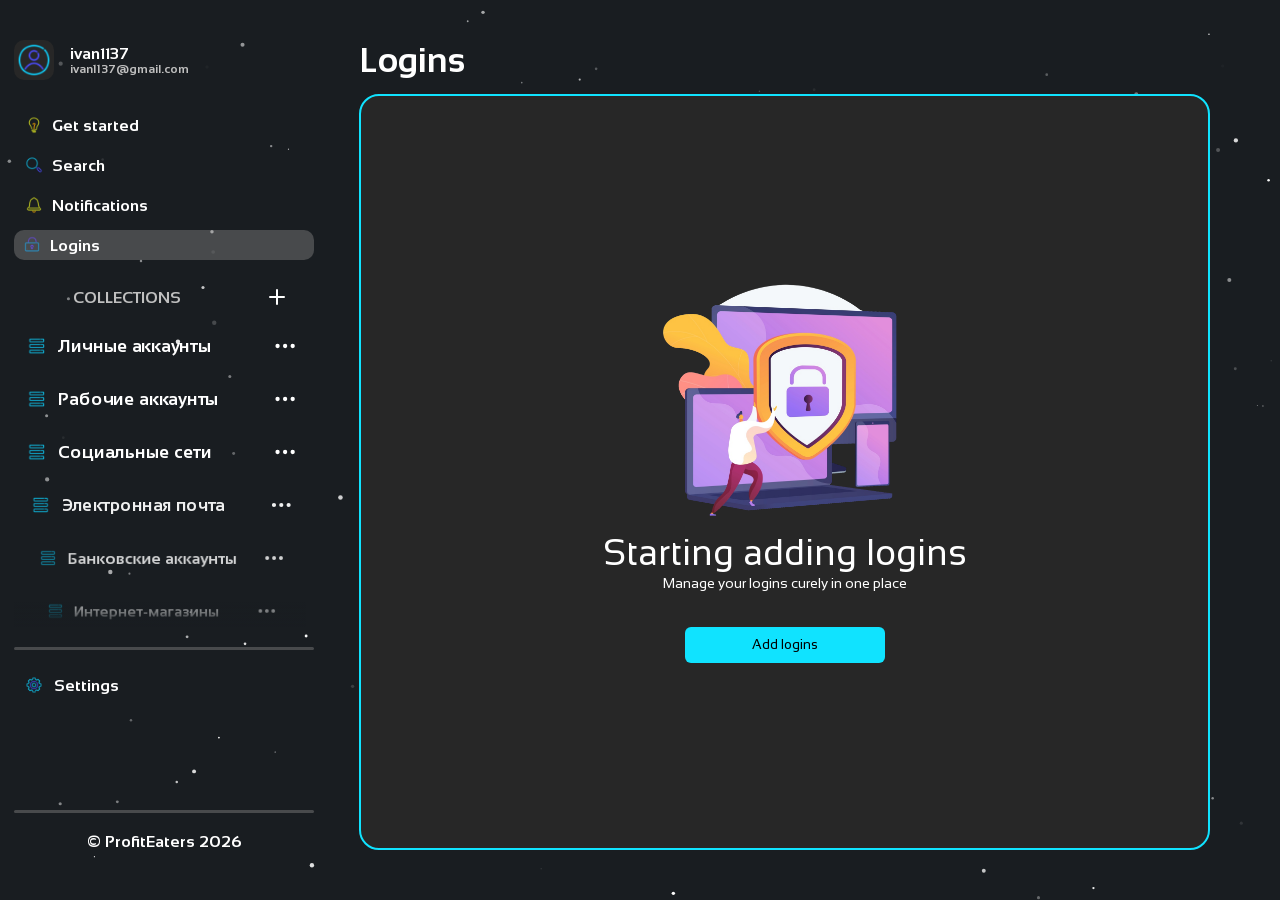
<file: src/index.html>
<!DOCTYPE html>
<html lang="en">
<head>
  <meta charset="UTF-8">
  <meta name="viewport" content="width=device-width, initial-scale=1.0">
  <script type="module" src="./js/components/main/main.js"></script>
  <script src="./js/components/main/stars.js" defer></script>
  <link rel="preconnect" href="https://fonts.googleapis.com">
  <link rel="preconnect" href="https://fonts.gstatic.com" crossorigin>
  <link href="https://fonts.googleapis.com/css2?family=Bricolage+Grotesque:opsz,wght@12..96,200..800&family=Exo+2:ital,wght@0,100..900;1,100..900&family=Google+Sans:ital,opsz,wght@0,17..18,400..700;1,17..18,400..700&family=Pacifico&family=Sansation:ital,wght@0,300;0,400;0,700;1,300;1,400;1,700&family=Space+Mono:ital,wght@0,400;0,700;1,400;1,700&family=Valley+Sans:ital,wght@0,100..900;1,100..900&display=swap" rel="stylesheet">
  <link rel="stylesheet" href="./styles/styles.css">
  <link rel="stylesheet" href="./pages/main/main.css">
  <link rel="stylesheet" href="./pages/main/sidebar.css">
  <link rel="stylesheet" href="./pages/main/work_place.css">
  <title>ProfitPassManager</title>
</head>
<body>
  <main class="main_container">
    <canvas id="stars_canvas"></canvas>

    <section class="sidebar">
      <section class="main_data">
        <a class="account_data" href="./pages/auth/auth.html">
          <div class="user_image">
            <img data-img="" src="./assets/images/user.png" alt="">
          </div>
          <div class="user_title">
            <p data-user="user.name" class="user_name">ivan1137</p>
            <p data-user="user.email" class="user_email">ivan1137@gmail.com</p>
          </div>
        </a>

        <section class="funtional_btn">
          <a class="func tab_btn btn_effects">
            <img src="./assets/images/start.png" alt="">
            <span>Get started</span>
          </a>
          <a class="func tab_btn btn_effects">
            <img src="./assets/images/search.png" alt="">
            <span>Search</span>
          </a>
          <a class="func tab_btn btn_effects">
            <img src="./assets/images/notifications.png" alt="">
            <span>Notifications</span>
          </a>
          <a id="active" class="func tab_btn btn_effects active">
            <img src="./assets/images/login.png" alt="">
            <span>Logins</span>
          </a>
        </section>

        <section class="collections">
          <div class="collection_title_block">
            <span class="collection_title">COLLECTIONS</span>
            <button>
              <svg 
                xmlns="http://www.w3.org/2000/svg"
                width="24" height="24" viewBox="0 0 24 24"
                fill="none"
                stroke="currentColor" stroke-width="2" stroke-linecap="round" stroke-linejoin="round"
                class="collection_title_icon"
              >
                <path d="M5 12h14"/>
                <path d="M12 5v14"/>
              </svg>
            </button>
          </div>
          <nav>
            <div class="collections_list">
              <ul id="collections_navigation" class="collections_navigation">
              </ul>
            </div>
          </nav>
        </section>

        <div class="settings_line"></div>

        <section class="settings_btn">
          <a class="tab_btn btn_effects">
            <img src="./assets/images/settings.png" alt="">
            <span>Settings</span>
          </a>
        </section>
      </section>

      <footer class="footer">
        <div class="settings_line"></div>
        <span>© ProfitEaters 2026</span>  
      </footer>
    </section>


    <section class="work_place">
      <header class="header">Logins</header>
      <div class="main">
        <img src="./assets/images/add_login.png" alt="" class="main_image">
        <div class="main_text">
          <span class="main_h1">Starting adding logins</span>
          <span class="main_h2">Manage your logins curely in one place</span>
        </div>
        <div class="main_button_container">
          <button class="add_button">Add logins</button>
        </div>
      </div>
    </section>
  </main>
</body>
</html>
</file>
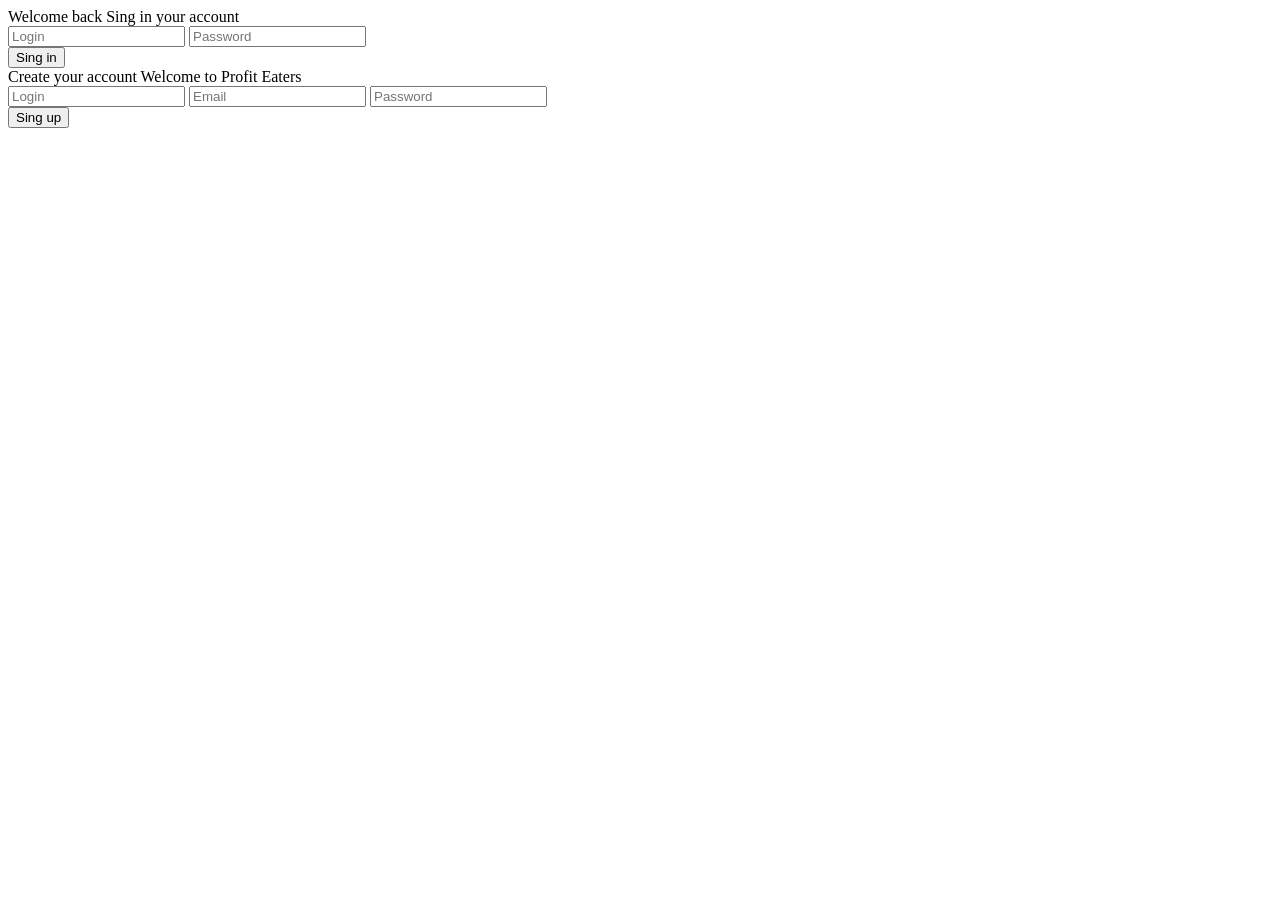
<file: html/auth.html>
<!DOCTYPE html>
<html lang="en">
<head>
  <meta charset="UTF-8">
  <meta name="viewport" content="width=device-width, initial-scale=1.0">
  <title>Authorization</title>
</head>
<body>
  <main class="auth_container">

    <section class="login_form">
      <div class="login_container">
        <div class="login_text">
          <span>Welcome back</span>
          <span>Sing in your account</span>
        </div>
        <form action="">
          <div class="login_inputs">
            <input type="text" placeholder="Login">
            <input type="password" placeholder="Password">
          </div>
          <button class="login_btn">Sing in</button>
        </form>
      </div>
    </section>

    <section class="register_form">
      <div class="register_container">
        <div class="register_text">
          <span>Create your account</span>
          <span>Welcome to Profit Eaters</span>
        </div>
        <form action="">
          <div class="register_inputs">
            <input type="text" placeholder="Login">
            <input type="email" placeholder="Email">
            <input type="password" placeholder="Password">
          </div>
          <button class="register_btn">Sing up</button>
        </form>
      </div>
    </section>

  </main>
</body>
</html>
</file>
<file: src/styles/styles.css>
* {
  -webkit-box-sizing: border-box;
          box-sizing: border-box;
  margin: 0;
  padding: 0;
  font-family: "Sansation", sans-serif;
}
</file>
<file: src/pages/main/main.css>
body {
  color: #FFFFFF;
}

.main_container {
  margin: 0;
  padding: 40px 70px 50px 14px;
  display: -webkit-box;
  display: -ms-flexbox;
  display: flex;
  -webkit-box-orient: horizontal;
  -webkit-box-direction: normal;
      -ms-flex-direction: row;
          flex-direction: row;
  width: 100%;
  height: 100vh;
  height: 100dvh;
  gap: 45px;
  overflow: hidden;
  background: #191D21;
}
.main_container #stars_canvas {
  position: absolute;
  top: 0;
  left: 0;
  width: 100%;
  height: 100%;
  z-index: 0;
  pointer-events: none;
}
.main_container a {
  cursor: pointer;
  text-decoration: none;
  color: #FFFFFF;
  -webkit-user-drag: none;
}
.main_container * {
  z-index: 1;
}
</file>
<file: src/pages/main/sidebar.css>
.sidebar {
  display: -webkit-box;
  display: -ms-flexbox;
  display: flex;
  -webkit-box-orient: vertical;
  -webkit-box-direction: normal;
      -ms-flex-direction: column;
          flex-direction: column;
  -webkit-box-pack: justify;
      -ms-flex-pack: justify;
          justify-content: space-between;
  -webkit-box-flex: 0;
      -ms-flex: 0 0 300px;
          flex: 0 0 300px;
  min-height: 0;
  font-weight: bold;
}
.sidebar .main_data {
  display: -webkit-box;
  display: -ms-flexbox;
  display: flex;
  -webkit-box-orient: vertical;
  -webkit-box-direction: normal;
      -ms-flex-direction: column;
          flex-direction: column;
}
.sidebar .main_data .account_data {
  display: -webkit-box;
  display: -ms-flexbox;
  display: flex;
  -webkit-box-orient: horizontal;
  -webkit-box-direction: normal;
      -ms-flex-direction: row;
          flex-direction: row;
  -webkit-box-pack: start;
      -ms-flex-pack: start;
          justify-content: start;
  -webkit-box-align: center;
      -ms-flex-align: center;
          align-items: center;
  gap: 16px;
  margin-bottom: 30px;
}
.sidebar .main_data .account_data .user_image {
  display: -webkit-box;
  display: -ms-flexbox;
  display: flex;
  -webkit-box-flex: 0;
      -ms-flex: 0 0 40px;
          flex: 0 0 40px;
  width: 40px;
  height: 40px;
  border-radius: 10px;
  background-color: #272727;
}
.sidebar .main_data .account_data .user_title .user_email {
  font-size: 12px;
  color: #C0C0C0;
}
.sidebar .main_data .funtional_btn {
  display: -webkit-box;
  display: -ms-flexbox;
  display: flex;
  -webkit-box-orient: vertical;
  -webkit-box-direction: normal;
      -ms-flex-direction: column;
          flex-direction: column;
  gap: 10px;
  margin-bottom: 25px;
}
.sidebar .main_data .funtional_btn .func {
  display: -webkit-box;
  display: -ms-flexbox;
  display: flex;
  -webkit-box-orient: horizontal;
  -webkit-box-direction: normal;
      -ms-flex-direction: row;
          flex-direction: row;
  -webkit-box-align: center;
      -ms-flex-align: center;
          align-items: center;
  min-height: 30px;
  height: auto;
  padding-left: 8px;
  gap: 8px;
}
.sidebar .main_data .funtional_btn .func.active {
  background: rgba(124, 124, 124, 0.4784313725);
  border-radius: 10px;
  border: none;
}
.sidebar .main_data .funtional_btn .func img {
  width: 20px;
  height: 20px;
  -ms-flex-negative: 0;
      flex-shrink: 0;
}
.sidebar .main_data .collections {
  width: 100%;
  min-width: 0;
}
.sidebar .main_data .collections button {
  display: -webkit-box;
  display: -ms-flexbox;
  display: flex;
  -webkit-box-pack: center;
      -ms-flex-pack: center;
          justify-content: center;
  -webkit-box-align: center;
      -ms-flex-align: center;
          align-items: center;
  background-color: transparent;
  border: none;
  line-height: 1;
}
.sidebar .main_data .collections .collection_title_block {
  display: -webkit-box;
  display: -ms-flexbox;
  display: flex;
  -webkit-box-orient: horizontal;
  -webkit-box-direction: normal;
      -ms-flex-direction: row;
          flex-direction: row;
  -webkit-box-pack: center;
      -ms-flex-pack: center;
          justify-content: center;
  -webkit-box-align: center;
      -ms-flex-align: center;
          align-items: center;
  gap: 25px;
  margin-bottom: 18px;
  padding-right: 25px;
}
.sidebar .main_data .collections .collection_title_block .collection_title {
  display: -webkit-box;
  display: -ms-flexbox;
  display: flex;
  -webkit-box-pack: center;
      -ms-flex-pack: center;
          justify-content: center;
  -webkit-box-flex: 1;
      -ms-flex: 1;
          flex: 1;
  color: #C0C0C0;
}
.sidebar .main_data .collections .collection_title_block .collection_title_icon {
  color: #FFFFFF;
}
.sidebar .main_data .collections .collection_title_block button {
  cursor: pointer;
}
.sidebar .main_data .collections .collection_title_block button img {
  width: 20px;
  height: 20px;
}
.sidebar .main_data .collections .collections_list {
  position: relative;
  min-height: 0;
}
.sidebar .main_data .collections .collections_list::before, .sidebar .main_data .collections .collections_list::after {
  content: "";
  position: absolute;
  left: 0;
  right: 8px;
  height: 25px;
  z-index: 2;
  pointer-events: none;
  opacity: 0;
  -webkit-transition: opacity 0.2s ease;
  transition: opacity 0.2s ease;
}
.sidebar .main_data .collections .collections_list::before {
  top: 0;
  background: -webkit-gradient(linear, left top, left bottom, from(#191D21), to(transparent));
  background: linear-gradient(to bottom, #191D21, transparent);
}
.sidebar .main_data .collections .collections_list::after {
  bottom: 0;
  background: -webkit-gradient(linear, left bottom, left top, from(#191D21), to(transparent));
  background: linear-gradient(to top, #191D21, transparent);
}
.sidebar .main_data .collections .collections_list.has-content-above::before {
  opacity: 1;
}
.sidebar .main_data .collections .collections_list.has-content-below::after {
  opacity: 1;
}
.sidebar .main_data .collections .collections_navigation {
  display: -webkit-box;
  display: -ms-flexbox;
  display: flex;
  -webkit-box-orient: vertical;
  -webkit-box-direction: normal;
      -ms-flex-direction: column;
          flex-direction: column;
  padding: 0 12px 15px 8px;
  max-height: 300px;
  overflow-y: auto;
  overflow-x: hidden;
  gap: 15px;
  list-style: none;
}
.sidebar .main_data .collections .collections_navigation::-webkit-scrollbar {
  width: 8px;
}
.sidebar .main_data .collections .collections_navigation::-webkit-scrollbar-track {
  background: #191D21;
}
.sidebar .main_data .collections .collections_navigation::-webkit-scrollbar-thumb {
  background: #10e3ff;
  border-radius: 10px;
}
.sidebar .main_data .collections .collections_navigation::-webkit-scrollbar-thumb:hover {
  background: rgba(16, 227, 255, 0.9607843137);
}
.sidebar .main_data .collections .collections_navigation::-webkit-scrollbar-button {
  display: none;
  width: 0;
  height: 0;
}
.sidebar .main_data .collections .collections_navigation li {
  display: -webkit-box;
  display: -ms-flexbox;
  display: flex;
  -webkit-box-pack: start;
      -ms-flex-pack: start;
          justify-content: start;
  -webkit-box-align: center;
      -ms-flex-align: center;
          align-items: center;
  padding: 5px 12px;
}
.sidebar .main_data .collections .collections_navigation li.is-centered {
  -webkit-filter: drop-shadow(0 2px 5px #101010);
          filter: drop-shadow(0 2px 5px #101010);
}
.sidebar .main_data .collections .collections_navigation li.active {
  background: rgba(124, 124, 124, 0.4784313725);
  border: none;
  border-radius: 10px;
}
.sidebar .main_data .collections .collections_navigation li .collection_content {
  display: -webkit-box;
  display: -ms-flexbox;
  display: flex;
  -webkit-box-orient: horizontal;
  -webkit-box-direction: normal;
      -ms-flex-direction: row;
          flex-direction: row;
  -webkit-box-pack: justify;
      -ms-flex-pack: justify;
          justify-content: space-between;
  -webkit-box-align: center;
      -ms-flex-align: center;
          align-items: center;
  width: 100%;
  gap: 10px;
  -webkit-transform: scale(var(--item-scale, 0.9));
          transform: scale(var(--item-scale, 0.9));
  opacity: var(--item-opacity, 0.7);
  -webkit-transition: opacity 0.12s ease-out, -webkit-transform 0.12s ease-out;
  transition: opacity 0.12s ease-out, -webkit-transform 0.12s ease-out;
  transition: transform 0.12s ease-out, opacity 0.12s ease-out;
  transition: transform 0.12s ease-out, opacity 0.12s ease-out, -webkit-transform 0.12s ease-out;
  -webkit-transform-origin: center center;
          transform-origin: center center;
  will-change: transform;
}
.sidebar .main_data .collections .collections_navigation li .collection_content .collection_a {
  display: -webkit-box;
  display: -ms-flexbox;
  display: flex;
  -webkit-box-flex: 1;
      -ms-flex: 1;
          flex: 1;
  min-width: 0;
  -webkit-box-orient: horizontal;
  -webkit-box-direction: normal;
      -ms-flex-direction: row;
          flex-direction: row;
  -webkit-box-pack: start;
      -ms-flex-pack: start;
          justify-content: flex-start;
  -webkit-box-align: center;
      -ms-flex-align: center;
          align-items: center;
  gap: 10px;
}
.sidebar .main_data .collections .collections_navigation li .collection_content .collection_a .collection_image {
  width: 20px;
  height: 20px;
}
.sidebar .main_data .collections .collections_navigation li .collection_content .collection_setting {
  display: -webkit-box;
  display: -ms-flexbox;
  display: flex;
  -ms-flex-negative: 0;
      flex-shrink: 0;
  -webkit-box-pack: center;
      -ms-flex-pack: center;
          justify-content: center;
  -webkit-box-align: center;
      -ms-flex-align: center;
          align-items: center;
  font-size: 25px;
  cursor: pointer;
}
.sidebar .main_data .collections .collections_navigation li .collection_content .collection_setting .collection_settings_icon {
  color: #FFFFFF;
}
.sidebar .main_data .settings_line {
  width: 100%;
  height: 3px;
  margin: 20px 0;
  border-radius: 10px;
  background-color: rgba(124, 124, 124, 0.4784313725);
}
.sidebar .main_data .settings_btn {
  min-height: 30px;
  height: auto;
}
.sidebar .main_data .settings_btn a {
  padding-left: 8px;
  display: -webkit-box;
  display: -ms-flexbox;
  display: flex;
  -webkit-box-pack: start;
      -ms-flex-pack: start;
          justify-content: start;
  -webkit-box-align: center;
      -ms-flex-align: center;
          align-items: center;
  height: 100%;
  gap: 10px;
}
.sidebar .main_data .settings_btn a.active {
  background: rgba(124, 124, 124, 0.4784313725);
  border-radius: 10px;
  border: none;
}
.sidebar .main_data .settings_btn a img {
  width: 20px;
  height: 20px;
}
.sidebar .footer {
  display: -webkit-box;
  display: -ms-flexbox;
  display: flex;
  -webkit-box-orient: vertical;
  -webkit-box-direction: normal;
      -ms-flex-direction: column;
          flex-direction: column;
  -webkit-box-pack: center;
      -ms-flex-pack: center;
          justify-content: center;
  -webkit-box-align: center;
      -ms-flex-align: center;
          align-items: center;
}
.sidebar .footer .settings_line {
  width: 100%;
  height: 3px;
  margin: 20px 0;
  border-radius: 10px;
  background-color: rgba(124, 124, 124, 0.4784313725);
}

.btn_effects {
  border: 2px solid transparent;
  border-radius: 10px;
}
.btn_effects:hover {
  border-color: #C0C0C0;
}

.collection_btn_effects {
  border: 2px solid transparent;
  border-radius: 10px;
}
.collection_btn_effects:hover {
  border-color: #C0C0C0;
}
</file>
<file: src/pages/main/work_place.css>
.work_place {
  display: -webkit-box;
  display: -ms-flexbox;
  display: flex;
  -webkit-box-orient: vertical;
  -webkit-box-direction: normal;
      -ms-flex-direction: column;
          flex-direction: column;
  -webkit-box-flex: 1;
      -ms-flex: 1;
          flex: 1;
  min-width: 0;
  min-height: 0;
  gap: 15px;
}
.work_place .header {
  -ms-flex-negative: 0;
      flex-shrink: 0;
  font-size: 35px;
  font-weight: bold;
}
.work_place .main {
  display: -webkit-box;
  display: -ms-flexbox;
  display: flex;
  -webkit-box-orient: vertical;
  -webkit-box-direction: normal;
      -ms-flex-direction: column;
          flex-direction: column;
  -webkit-box-pack: center;
      -ms-flex-pack: center;
          justify-content: center;
  -webkit-box-align: center;
      -ms-flex-align: center;
          align-items: center;
  -webkit-box-flex: 1;
      -ms-flex: 1;
          flex: 1;
  min-width: 0;
  min-height: 0;
  background-color: #272727;
  border: 2px solid #10e3ff;
  border-radius: 20px;
}
.work_place .main .main_image {
  width: 250px;
  height: 250px;
}
.work_place .main .main_text {
  display: -webkit-box;
  display: -ms-flexbox;
  display: flex;
  -webkit-box-orient: vertical;
  -webkit-box-direction: normal;
      -ms-flex-direction: column;
          flex-direction: column;
  -webkit-box-pack: center;
      -ms-flex-pack: center;
          justify-content: center;
  -webkit-box-align: center;
      -ms-flex-align: center;
          align-items: center;
  gap: 6px;
}
.work_place .main .main_text .main_h1 {
  font-size: 36px;
}
.work_place .main .main_text .main_h2 {
  font-size: 14px;
  line-height: 8px;
}
.work_place .main .main_button_container {
  display: -webkit-box;
  display: -ms-flexbox;
  display: flex;
  -webkit-box-orient: horizontal;
  -webkit-box-direction: normal;
      -ms-flex-direction: row;
          flex-direction: row;
  -webkit-box-pack: center;
      -ms-flex-pack: center;
          justify-content: center;
  -webkit-box-align: center;
      -ms-flex-align: center;
          align-items: center;
  padding-top: 40px;
  gap: 30px;
}
.work_place .main .main_button_container .add_button {
  width: 200px;
  height: 36px;
  background-color: #10e3ff;
  border: none;
  border-radius: 6px;
  cursor: pointer;
}
.work_place .main .main_button_container .add_button:hover {
  background-color: rgba(16, 227, 255, 0.9607843137);
}
</file>
